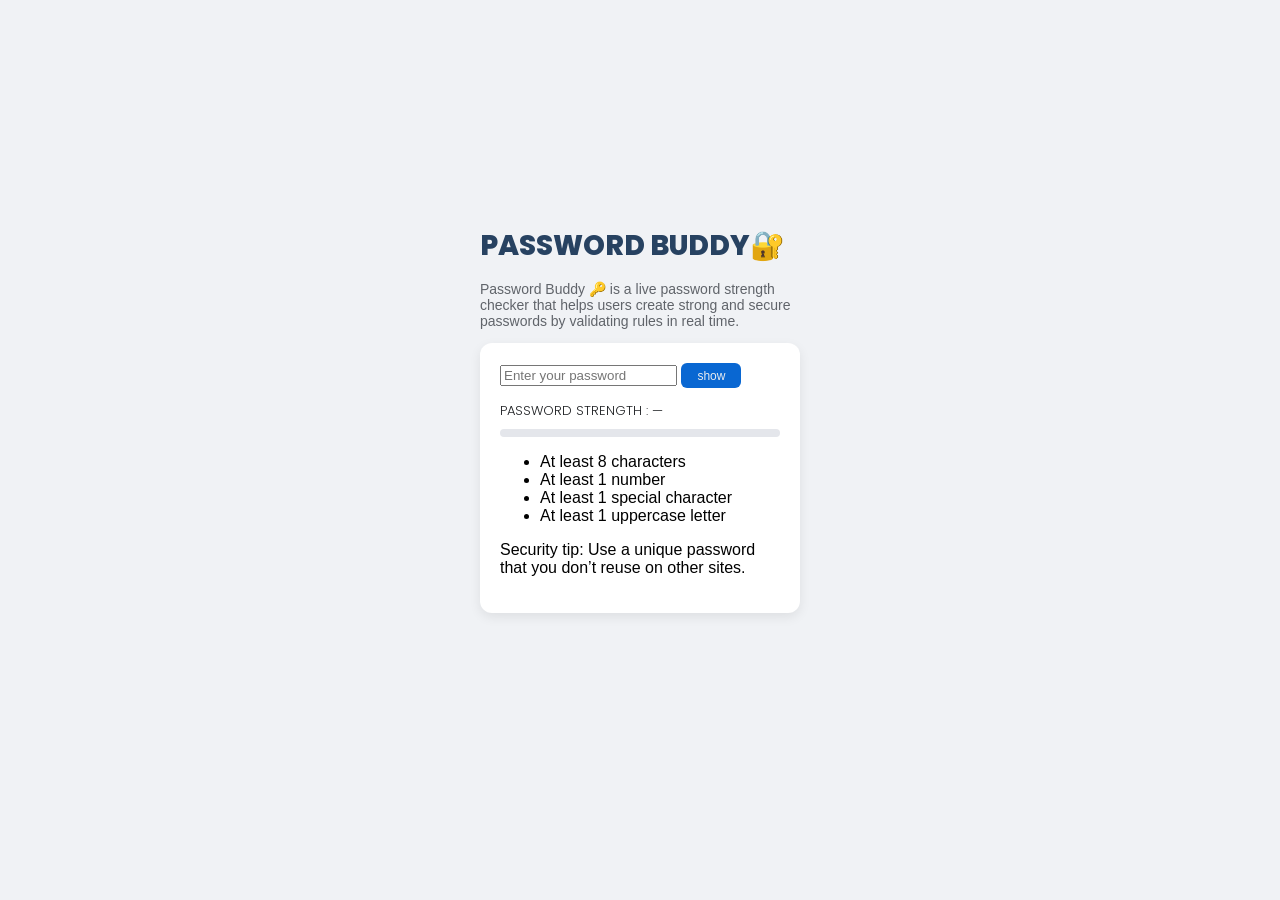
<file: index.html>
<!DOCTYPE html>
<html lang="en">
<head>
    <meta charset="UTF-8">
    <meta name="viewport" content="width=device-width, initial-scale=1.0">
    <title>PASSWORD BUDDY🔐</title>
    <link rel="stylesheet" href="passwordbuddy.css">
    <link rel="preconnect" href="https://fonts.googleapis.com">
<link rel="preconnect" href="https://fonts.gstatic.com" crossorigin>
<link href="https://fonts.googleapis.com/css2?family=Caveat:wght@400;600&family=Poppins:wght@600;700&display=swap" rel="stylesheet">

</head>
<body>
    <div class="container">
    <p class="title"> PASSWORD BUDDY🔐
    </p>
        <div class="info-card">
            <p id="subTitle"> <span>Password Buddy 🔑</span> is a live password strength checker that helps users create strong and secure passwords by validating rules in real time. </p>
        </div>

        <div class="main-card">
            <div class="input-card">
                <input type="password" 
                id="userInput"
                placeholder="Enter your password" 
                />
                <button id="showBtn">show</button>
            </div>
            <p id="strengthLabel">PASSWORD STRENGTH :  <span id="strengthText">—</span></p>
            <div class="strength-bar" id="strengthBar">
            <div id="strengthFiller"></div>
            </div>
            <ul id="passwordRules">
                <li id="lenRule">At least 8 characters</li>
                <li id="numRule">At least 1 number</li>
                <li id="specialRule">At least 1 special character</li>
                <li id="upperRule">At least 1 uppercase letter</li>
            </ul>
                <p class="hint">
                Security tip: Use a unique password that you don’t reuse on other sites.
                </p>
        </div>
    </div>
    </div>
    <script src="passwordbuddy.js"></script>
</body>

</html>
</file>
<file: passwordbuddy.css>
.title{
    font-family: "Poppins",sans-serif;
    font-weight: 800;
    font-size: 28px;
    color:#274261;
    margin-bottom: 6px;
    
}

#subTitle{
    font-family: Roboto,sans-serif;
    font-size: 14px;
    color:#60646a;
    margin-bottom: 14px;
    font-weight: 400;
}

body {
  margin: 0;
  height:90vh;
  background-color: #f0f2f5;
  font-family: "Roboto", sans-serif;
  display: flex;
  justify-content: center;
  align-items: center;
}

.container {
  width: 320px;
}
#strengthLabel {
  font-size: 13px;
  font-weight:300;
  color: #1c1e21;
  margin-bottom: 8px;
  font-family: "Poppins", sans-serif;
}


.main-card {
  background-color: #ffffff;
  padding: 20px;
  border-radius: 12px;             
  box-shadow:  0 4px 12px rgba(0, 0, 0, 0.08); 
}

.input-card button {
    color: #eaecef;
    background-color: #0967d2;
   
    font-size: 12px;
    width: 60px;
    height: 25px;
    border-width: 0;
    border-radius: 6px;
  
}
#strengthFiller {
  height: 100%;
  width: 0%;                 
  background-color: #dc2626; 
  border-radius: 4px;
  transition: width 0.3s ease, background-color 0.3s ease;
}

.strength-bar {
  width: 100%;
  height: 8px;
  background-color: #e4e6eb;
  border-radius: 4px;
  overflow: hidden;
  margin-bottom: 12px;
}
</file>
